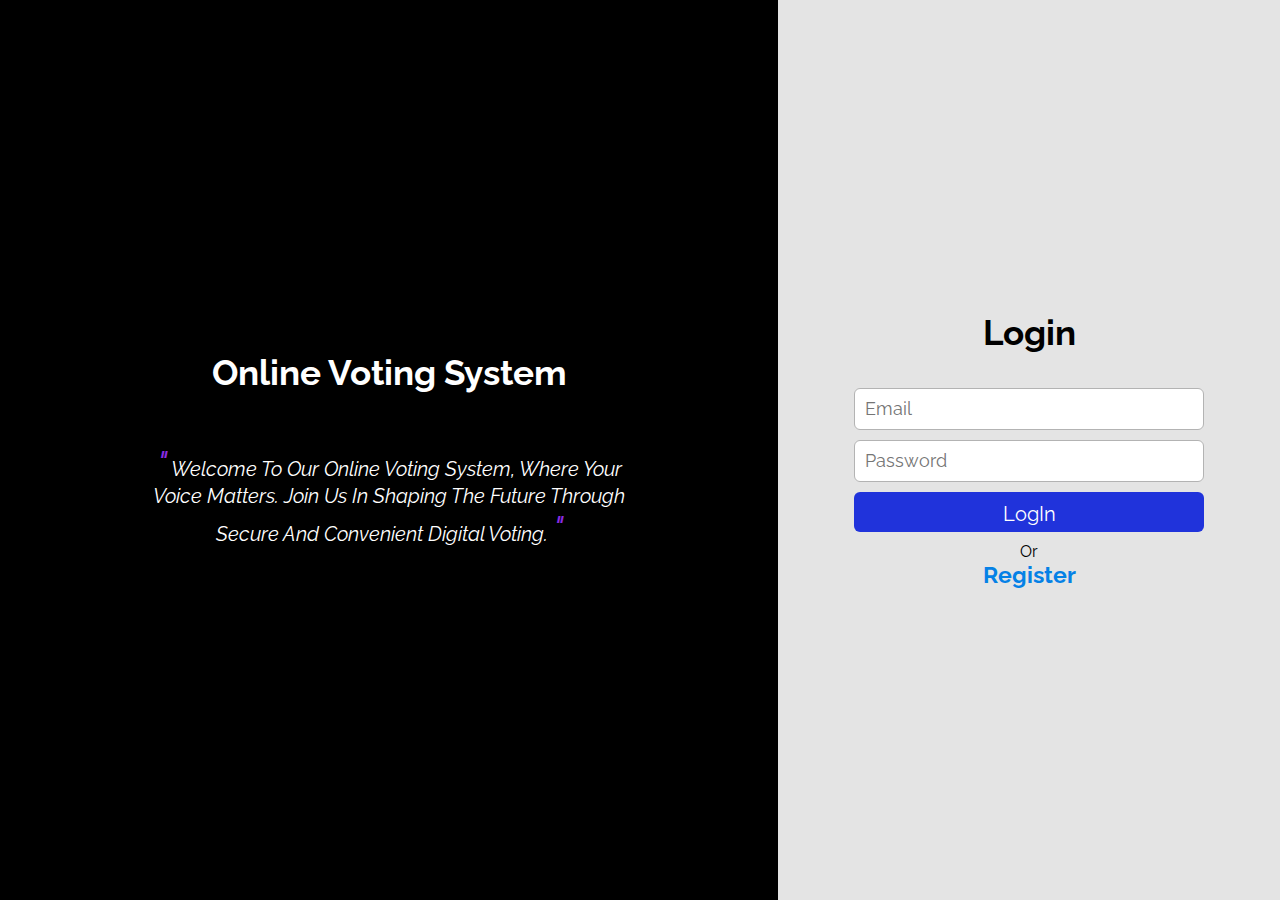
<file: Routes/index.html>
<!DOCTYPE html>
<html lang="en">
  <head>
    <meta charset="UTF-8" />
    <meta http-equiv="X-UA-Compatible" content="IE=edge" />
    <meta name="viewport" content="width=device-width, initial-scale=1.0" />
    <title>Login</title>
    <link rel="stylesheet" href="../css/login.css" />
  </head>

  <body>
    <div class="container">
      <div class="box">
        <div class="intro">
          <h2>Online Voting System</h2>
          <p>
            <span>"</span> Welcome to our online voting system, where your voice matters. Join
            us in shaping the future through secure and convenient digital
            voting. <span>"</span>
          </p>
        </div>

      </div>
      <div class="box">
        <form action="../api/login.php" method="post">
          <h2>Login</h2>
          <input type="hidden" name="role" value="user" />
          <input type="email" name="email" id="email" required   placeholder="Email"/>
          <input type="password" name="password" id="password" required  placeholder="Password"/>
          <button type="submit" id="submit">LogIn</button>
          <p>Or <br/><strong> <a href="Register.html" >Register</a></strong>
          </p>
        </form>
      </div>
    </div>
  </body>
</html>
</file>
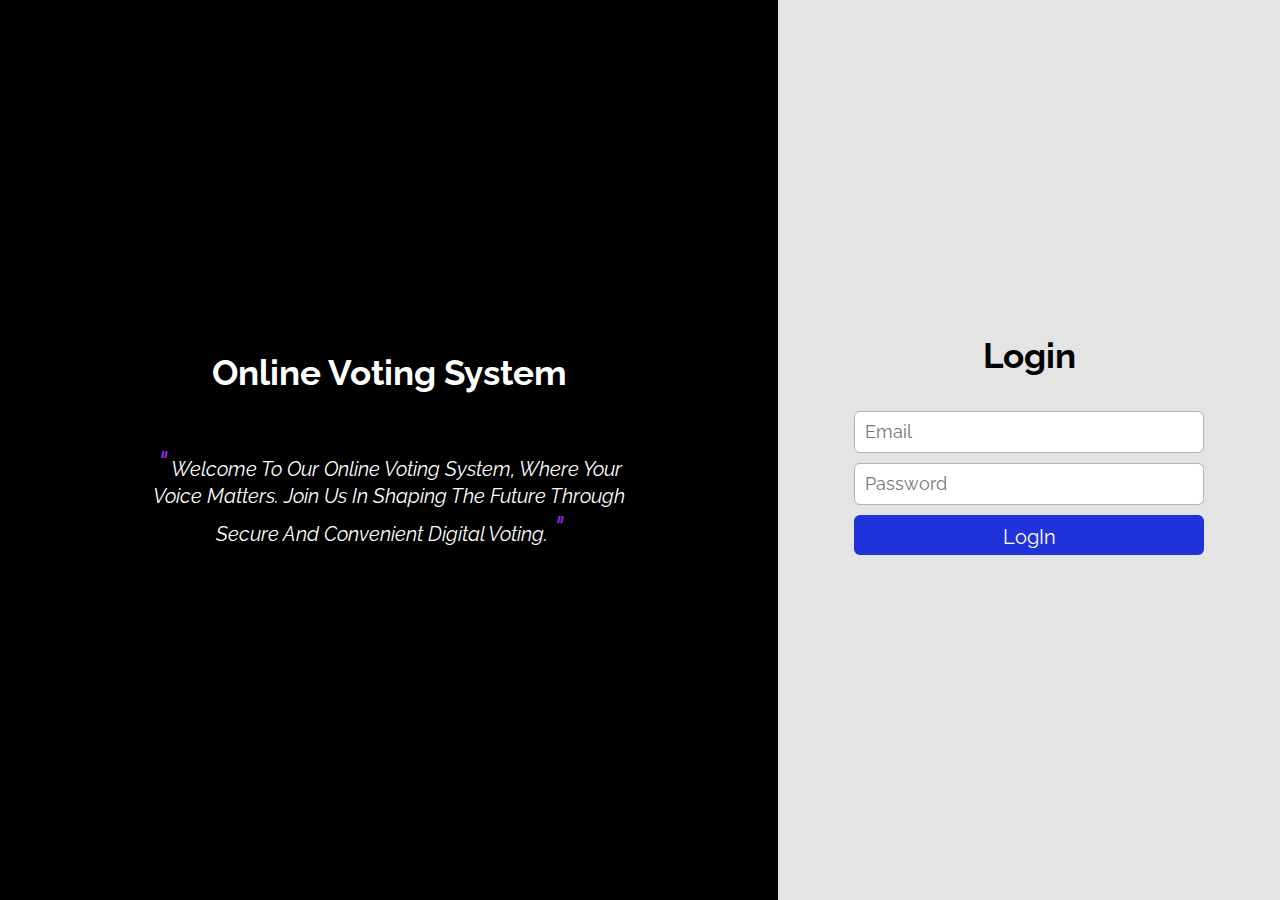
<file: Routes/admin/index.html>
<!DOCTYPE html>
<html lang="en">

<head>
    <meta charset="UTF-8" />
    <meta http-equiv="X-UA-Compatible" content="IE=edge" />
    <meta name="viewport" content="width=device-width, initial-scale=1.0" />
    <title>Login</title>
    <link rel="stylesheet" href="../../css/login.css" />
</head>

<body>
    <div class="container">
        <div class="box">
          <div class="intro">
            <h2>Online Voting System</h2>
            <p>
              <span>"</span> Welcome to our online voting system, where your voice matters. Join
              us in shaping the future through secure and convenient digital
              voting. <span>"</span>
            </p>
          </div>
  
        </div>
        <div class="box">
          <form action="../../api/login.php" method="post">
            <h2>Login</h2>
            <input type="hidden" name="role" value="admin" />
            <input type="email" name="email" id="email" required   placeholder="Email"/>
            <input type="password" name="password" id="password" required  placeholder="Password"/>
            <button type="submit" id="submit">LogIn</button>
            </p>
          </form>
        </div>
      </div>
</body>

</html>
</file>
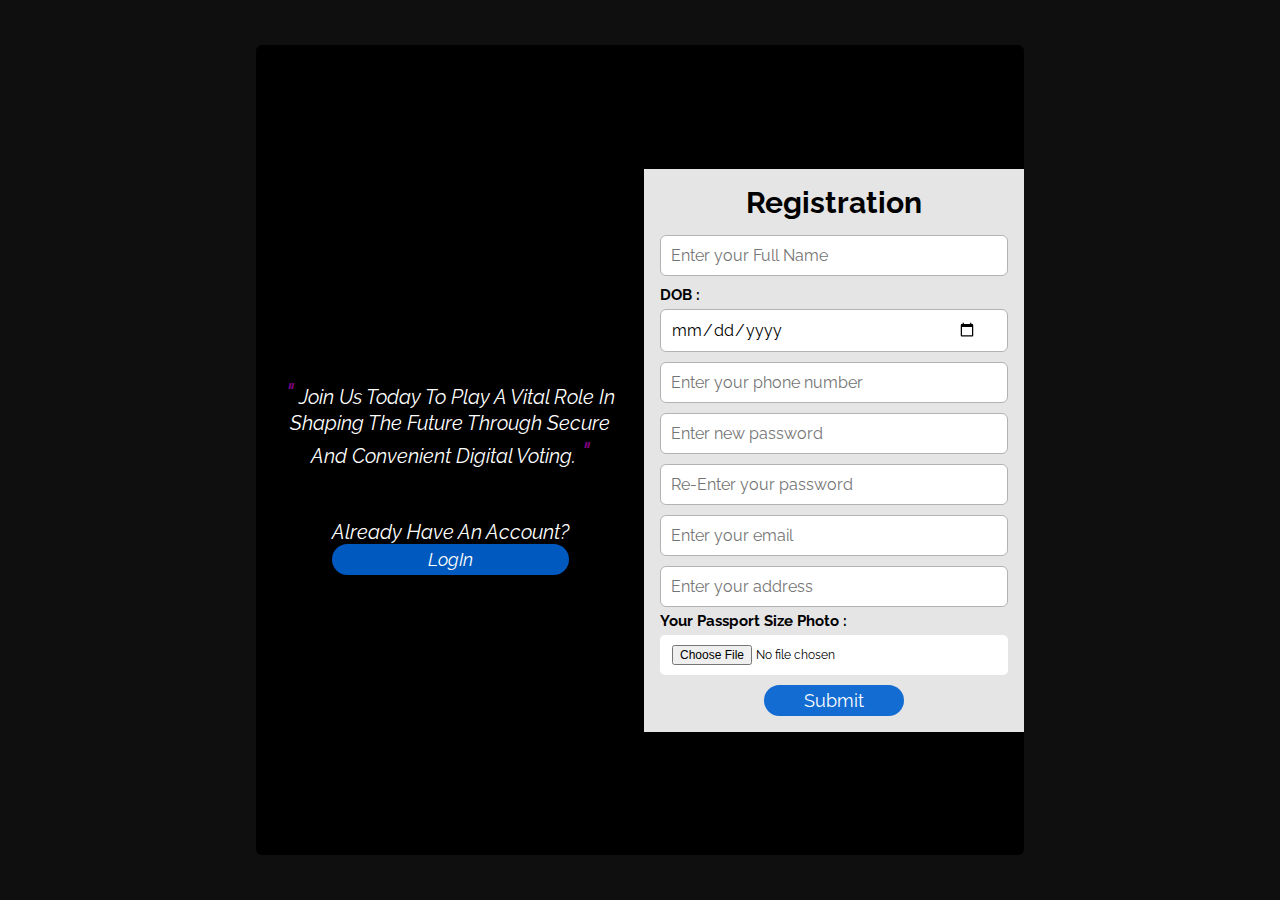
<file: Routes/Register.html>
<!DOCTYPE html>
<html lang="en">

<head>
  <meta charset="UTF-8" />
  <meta http-equiv="X-UA-Compatible" content="IE=edge" />
  <meta name="viewport" content="width=device-width, initial-scale=1.0" />
  <title>Register</title>
  <link rel="stylesheet" href="../css/register.css" />
</head>

<body>
  <div class="container">
    <div class="box">
      <p> <span>"</span>  Join us today to play a vital role in shaping the future through secure and convenient digital voting. <span>"</span> </p>
      <p>Already Have an account? <a href="index.html">LogIn</a></p>
    </div>
    <form action="../api/register.php" id="form" method="post" enctype="multipart/form-data">
      <h3>Registration</h3>
      <div class="cover">
        <input type="text" name="name" id="name" onkeyup="nameValid()" required placeholder="Enter your Full Name " />
        <div class="messagejs namemsg"></div>
      </div>
      <div class="cover">
        <label for="dob">DOB :</label>
        <input type="date" name="dob" id="dob" max="2010-01-01" onkeyup="dateValid()" required placeholder="Enter your date of birth" />
        <div class="messagejs datemsg"></div>
        <input type="hidden" name="age" id="age" readonly />
      </div>

      <div class="cover">
        <input type="number" name="number" id="number" onkeyup="numberValid()" required
        placeholder="Enter your phone number" />
        <div class="messagejs numbermsg"></div>
      </div>

      <div class="cover">
        <input type="password" name="password" id="password" onkeyup="passwordValid()"
          placeholder="Enter new password" />
        <div class="messagejs passwordmsg"></div>
      </div>
      <div class="cover">
        <input type="password" name="cpassword" id="cpassword" onkeyup="cpasswordValid()"
          placeholder="Re-Enter your password" />
        <div class="messagejs cpasswordmsg"></div>
      </div>
      <div class="cover">
        <input type="email" name="email" id="email" onkeyup="emailValid()" required placeholder="Enter your email" />
        <div class="messagejs emailmsg"></div>
      </div>
      <div class="cover">
        <input type="text" name="address" id="address" required placeholder="Enter your address" />
      </div>
      <div class="cover">
        <label for="image">Your Passport Size Photo :</label>
        <input type="file" name="image" id="image" class="uploadImage" accept=".jpg, .jpeg, .png" required />
        <div class="messagejs filemsg"></div>
      </div>
      <button type="submit" id="submit">Submit</button>
    </form>
    <script defer src="js/registerValidation.js"></script>
  </div>
</body>

</html>
</file>
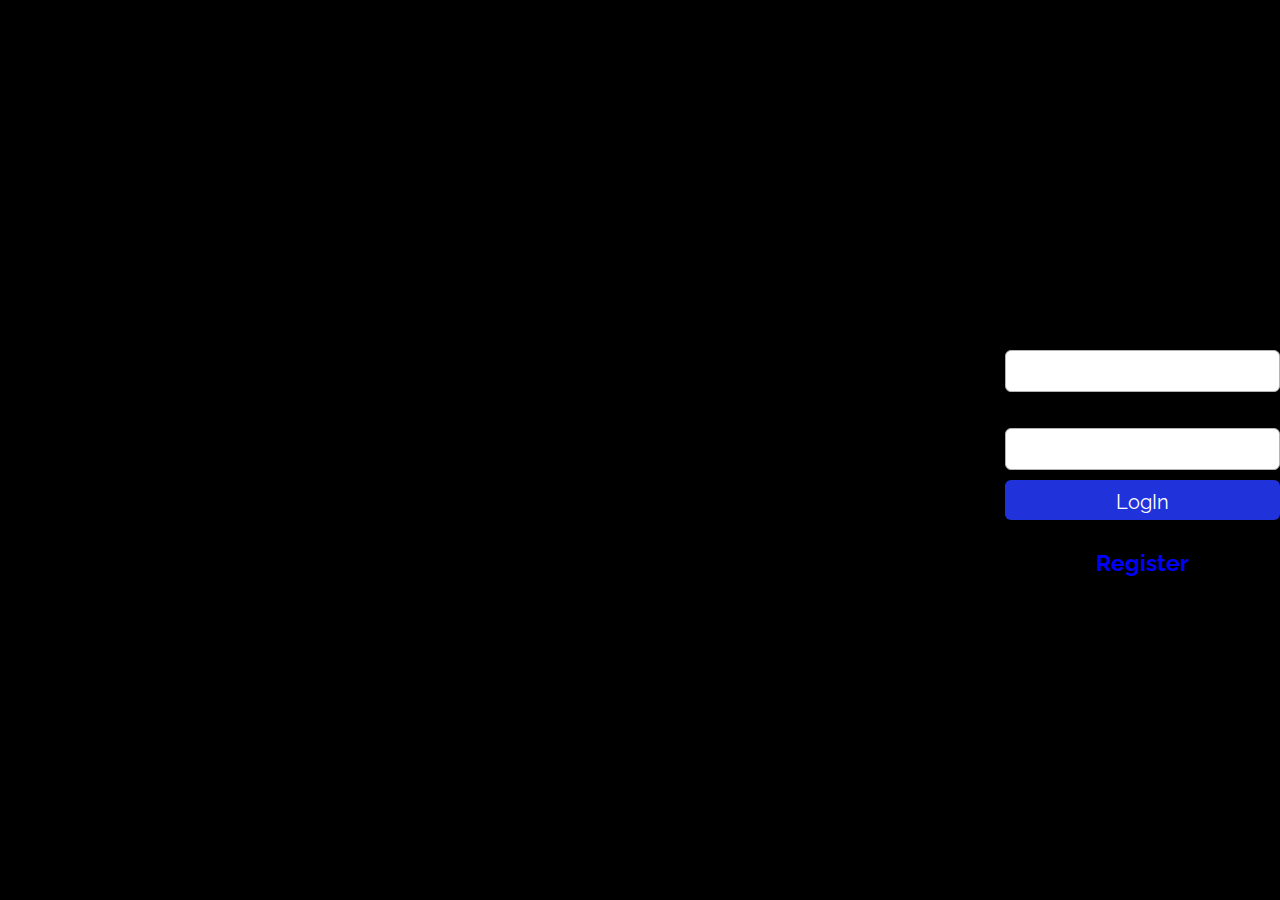
<file: Routes/admin/login.html>
<!DOCTYPE html>
<html lang="en">

<head>
    <meta charset="UTF-8" />
    <meta http-equiv="X-UA-Compatible" content="IE=edge" />
    <meta name="viewport" content="width=device-width, initial-scale=1.0" />
    <title>Login</title>
    <link rel="stylesheet" href="../../css/login.css" />
</head>

<body>
    <div class="container">
        <h2>Login</h2>
        <form action="../../api/login.php" method="post">
            <input type="hidden" name="role" value="admin">
            <small>Email</small>
            <input type="email" name="email" id="email" required />
            <small>Password</small>
            <input type="password" name="password" id="password" required />
            <button type="submit" id="submit">LogIn</button>
            <p>
                Or <br /><a href="Register.html" style="color: blue; font-weight: bold">
                    Register</a>
            </p>
        </form>
    </div>
</body>

</html>
</file>
<file: css/login.css>
@import url("https://fonts.googleapis.com/css2?family=Raleway:ital,wght@0,100..900;1,100..900&display=swap");

* {
  /*  edit */
  margin: 0;
  padding: 0;
  box-sizing: border-box;
  font-family: "Raleway", sans-serif;
}

body {
  width: 100%;
  height: 100vh;
  display: grid;
  place-items: center;
  background-color: black;
}

.container {
  display: flex;
  width: 100%;
  height: 100%;
}

.box {
  flex: 1;
  display: flex;
  justify-content: center;
  align-items: center;
  padding: 20px;
  height: 100%;
}

form {
  width: 350px;
  display: flex;
  flex-direction: column;
  gap: 10px;
  justify-content: center;
  align-items: center;
}

form input {
  line-height: 40px;
  width: 100%;
  outline: none;
  padding-left: 10px;
  font-size: 18px;
  border: none;
  border-radius: 6px;
  border: 1px solid rgb(179, 179, 179);
}

form input:focus {
  /* border: 2px solid rgb(5, 132, 218); */
  box-shadow: 0px 0px 1px 3px rgba(39, 194, 255, 0.63);
}

form button {
  border: none;
  outline: none;
  padding: 10px;
  background-color: rgb(32, 51, 219);
  border-radius: 6px;
  height: 40px;
  font-size: 20px;
  color: white;
  text-align: center;
  width: 100%;
  cursor: pointer;
  transition: all 200ms ease;
}

form button:hover {
  background-color: #022b9bfa;
}

form a {
  text-decoration: none;
  color: rgb(5, 129, 230);
  font-size: 23px;
  transition: all 200ms ease;
}

form a:hover {
  color: #022b9bfa;
}

p {
  text-align: center;
  width: 100%;
}

.intro p {
  text-transform: capitalize;
  font-style: italic;
  margin-top: 50px;
  font-size: 20px;
}

.box:first-child {
  flex: 1.6;
  color: white;
}

h2 {
  width: 100%;
  font-size: 35px;
  text-align: center;
  margin-bottom: 25px;
}

.box:last-child {
  background-color: rgb(228, 228, 228);
}

.intro {
  width: 70%;
}

span {
  color: blueviolet;
  font-size: 35px;
}

@media only screen and (max-width: 800px) {
  .container {
    flex-direction: column;
  }

  .box:first-child {
    height: 200px;
  }

  .intro {
    width: fit-content;
  }

  .intro p {
    margin: 0;
  }

  h2 {
    font-size: 25px;
  }

  .box:last-child {
    align-items: baseline;
    flex: 5;
  }
}
</file>
<file: css/register.css>
@import url('https://fonts.googleapis.com/css2?family=Raleway:ital,wght@0,100..900;1,100..900&display=swap');

* {
    margin: 0;
    padding: 0;
    box-sizing: border-box;
    font-family: 'Raleway', sans-serif;
}
input[type=number]::-webkit-inner-spin-button,
input[type=number]::-webkit-outer-spin-button {
    -webkit-appearance: none;
    appearance: none;
    margin: 0; /* Optional: Remove any default margins */
}
body{
    width: 100%;
    height: 100vh;
    display: grid;
    place-items: center;
    background-color: rgb(0 0 0 / 94%);
}
.container {
    background-color: black;
    display: flex;
    justify-content: center;
    align-items: center;
    width: 60%;
    height: 90%;
    border-radius: 6px;
    overflow: hidden;
}

form {
    flex: 1;
    min-width: 230px;
    display: flex;
    flex-direction: column;
    justify-content: center;
    align-items: center;
    gap: 5px;
    padding: 15px;
    background-color: rgb(229, 229, 230);
    padding: 1rem;
}

.box {
    flex: 1;
    display: flex;
    justify-content: center;
    align-items: center;
    padding: 20px;
    height: 100%;
    color: white;
    flex-direction: column;
}

label {
    font-size: 15px;
    display: inline;
    font-weight: bold;
}

#image {
    background-color: white;
    padding: 10px 12px;
    border-radius: 5px;
}

.cover {
    width: 100%;
    display: flex;
    flex-direction: column;
    gap: 5px;
}

form input {
    padding: 10px 30px;
    width: 100%;
    outline: none;
    padding-left: 10px;
    font-size: 16px;
    border-radius: 6px;
    border: 1px solid rgb(179, 179, 179);
    flex: 1;
}

button , p a{
    all: unset;
    text-align: center;
    background-color: #0061cfea;
    color: white;
    padding: 5px 40px;
    border-radius: 30px;
    cursor: pointer;
    display: block;
    font-size: 18px;
    transition: all 200ms ease;

}

a:hover , #submit:hover{
   background-color: #022b9bfa;

}

.uploadImage {
    font-size: 12px;
    border: none;
    padding: 5px;
}

h3 {
    font-size: 30px;
    text-align: center;
    margin-bottom: 10px;
}


.messagejs {
    font-size: 16px;
    color: red;
}

#error {
    font-size: 17px;
    color: red;
}

p {
    text-transform: capitalize;
    font-style: italic;
    margin-top: 50px;
    font-size: 20px;
    text-align: center;
    display: block  ;
}

span{
    color: purple ;
    font-size: 30px;
}
@media only screen and (max-width:800px) {
    .container{
        width: 100%;
        height: 100%;
        flex-direction: column-reverse;
    }
    form{
        margin-top: 40px;
        width: 60%;
    }
    .box{
        justify-content: unset;
    }
}
</file>
